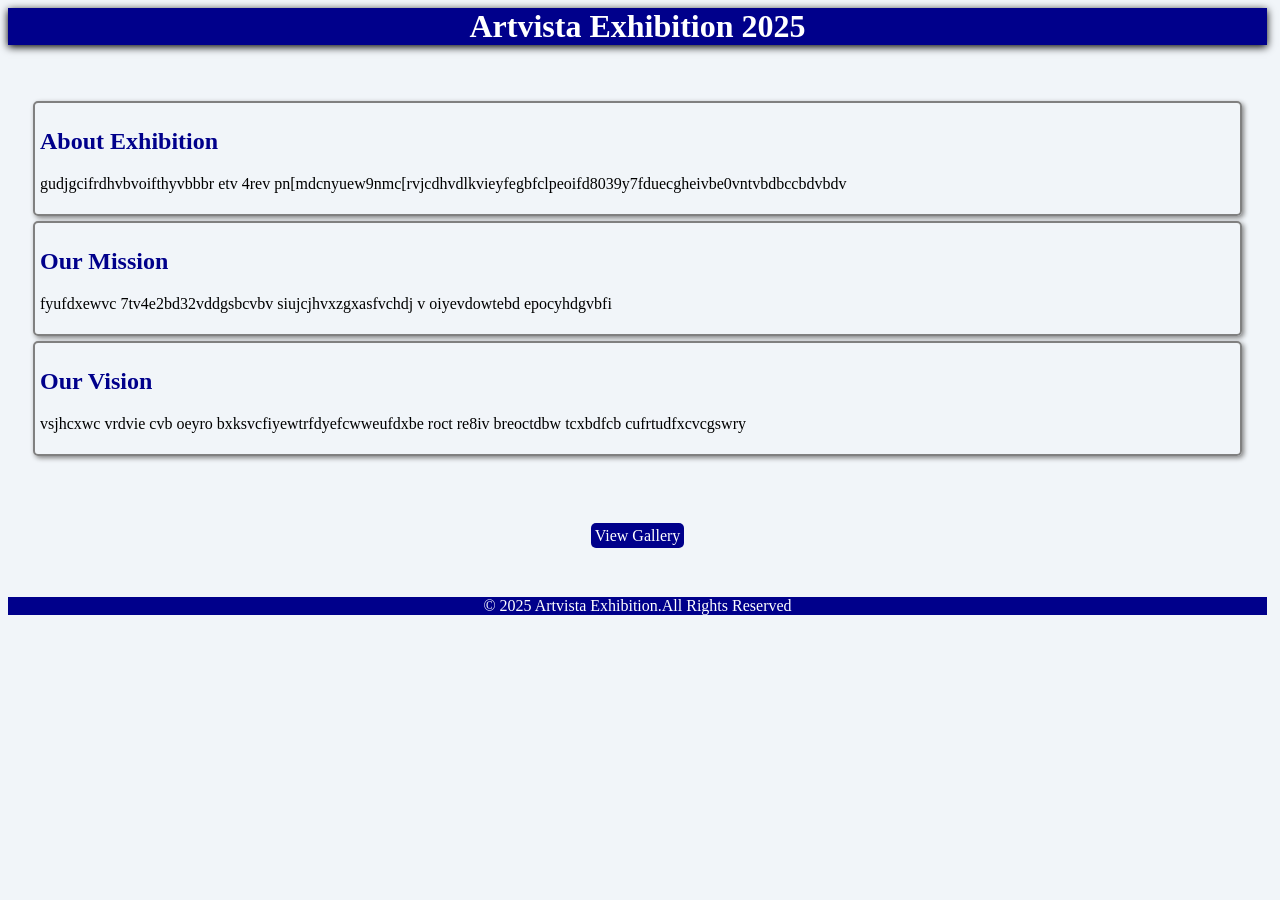
<file: Git Hub/practical 3/index.html>
<html>
<head>
<title>ICA Past paper</title><link rel="stylesheet" href="style.css">
</head>
<body>
<header>
<h1>Artvista Exhibition 2025</h1>
</header>
<main>

<div class="content">
<h2>About Exhibition</h2>
<p>gudjgcifrdhvbvoifthyvbbbr etv 4rev pn[mdcnyuew9nmc[rvjcdhvdlkvieyfegbfclpeoifd8039y7fduecgheivbe0vntvbdbccbdvbdv
</p> </div>


<div class="content">
<h2>Our Mission</h2>
<p>fyufdxewvc 7tv4e2bd32vddgsbcvbv siujcjhvxzgxasfvchdj v oiyevdowtebd epocyhdgvbfi</p></div>


<div class="content">
<h2>Our Vision</h2>
<p>vsjhcxwc vrdvie cvb oeyro bxksvcfiyewtrfdyefcwweufdxbe roct re8iv breoctdbw tcxbdfcb cufrtudfxcvcgswry</p></div>
</main><br><br>

<center><nav><a href="rashi.html">View Gallery</a></nav></center><br><br>

<footer><p>&copy; 2025 Artvista Exhibition.All Rights Reserved</p></footer>
</body>
</html>
</file>
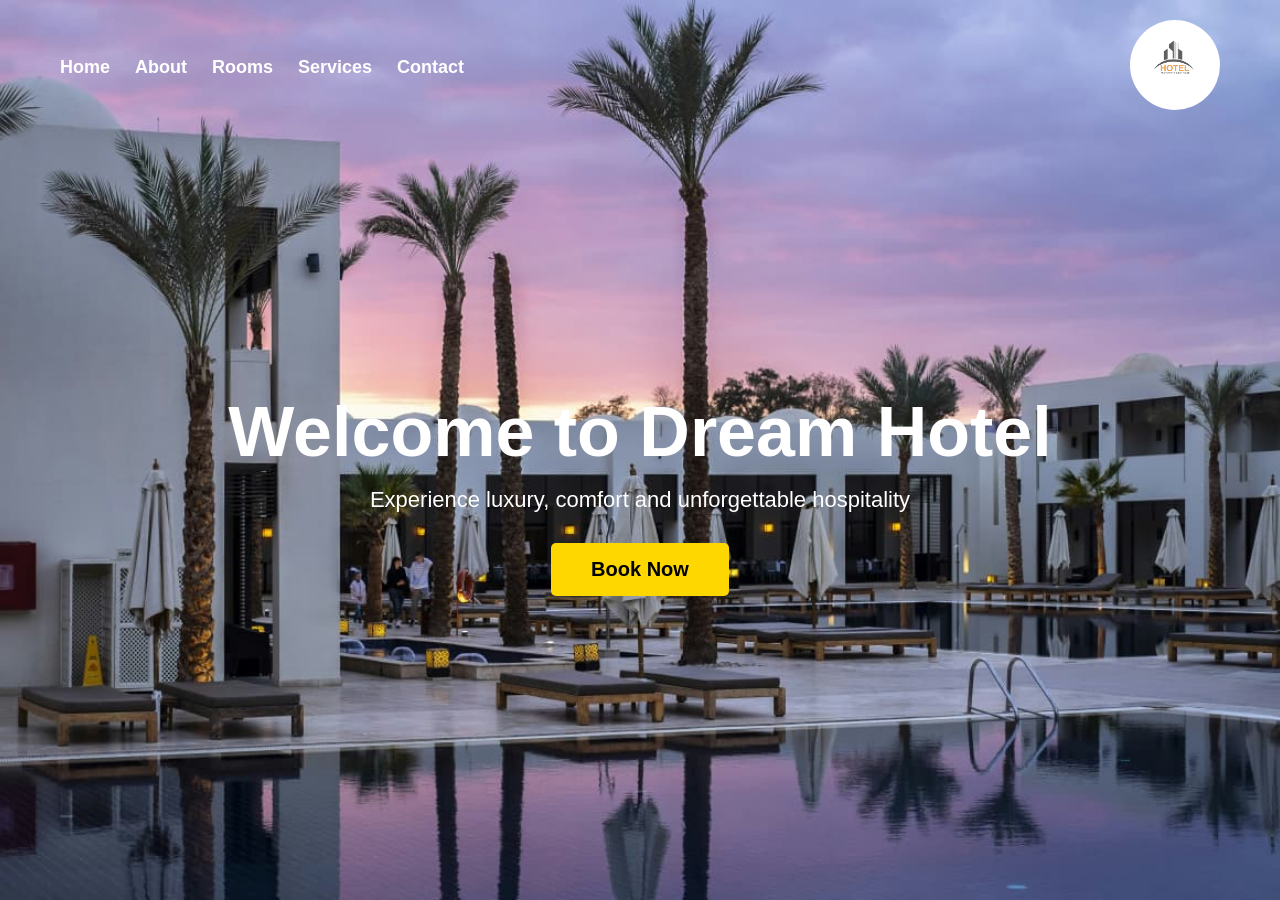
<file: Git Hub/practical 2/booking.html>
<!DOCTYPE html>
<html lang="en">
<head>
<meta charset="UTF-8">
<meta name="viewport" content="width=device-width, initial-scale=1.0">
<title>Dream Hotel</title>
<link rel="stylesheet" href="booking.css">

</head>

<body>

<header>

    <!-- Left Navigation -->
    <nav>
        <ul>
            <li><a href="#">Home</a></li>
            <li><a href="#">About</a></li>
            <li><a href="#">Rooms</a></li>
            <li><a href="#">Services</a></li>
            <li><a href="#">Contact</a></li>
        </ul>
    </nav>

    <!-- Right Logo -->
    <div class="logo">
        <img src="logo.jpeg" alt="Hotel Logo">
    </div>

</header>

<!-- Center Content -->
<div class="center">

    <h1>Welcome to Dream Hotel</h1>

    <p>Experience luxury, comfort and unforgettable hospitality</p>

    <a href="Hotel.html" class="btn">Book Now</a>

</div>

</body>
</html>
</file>
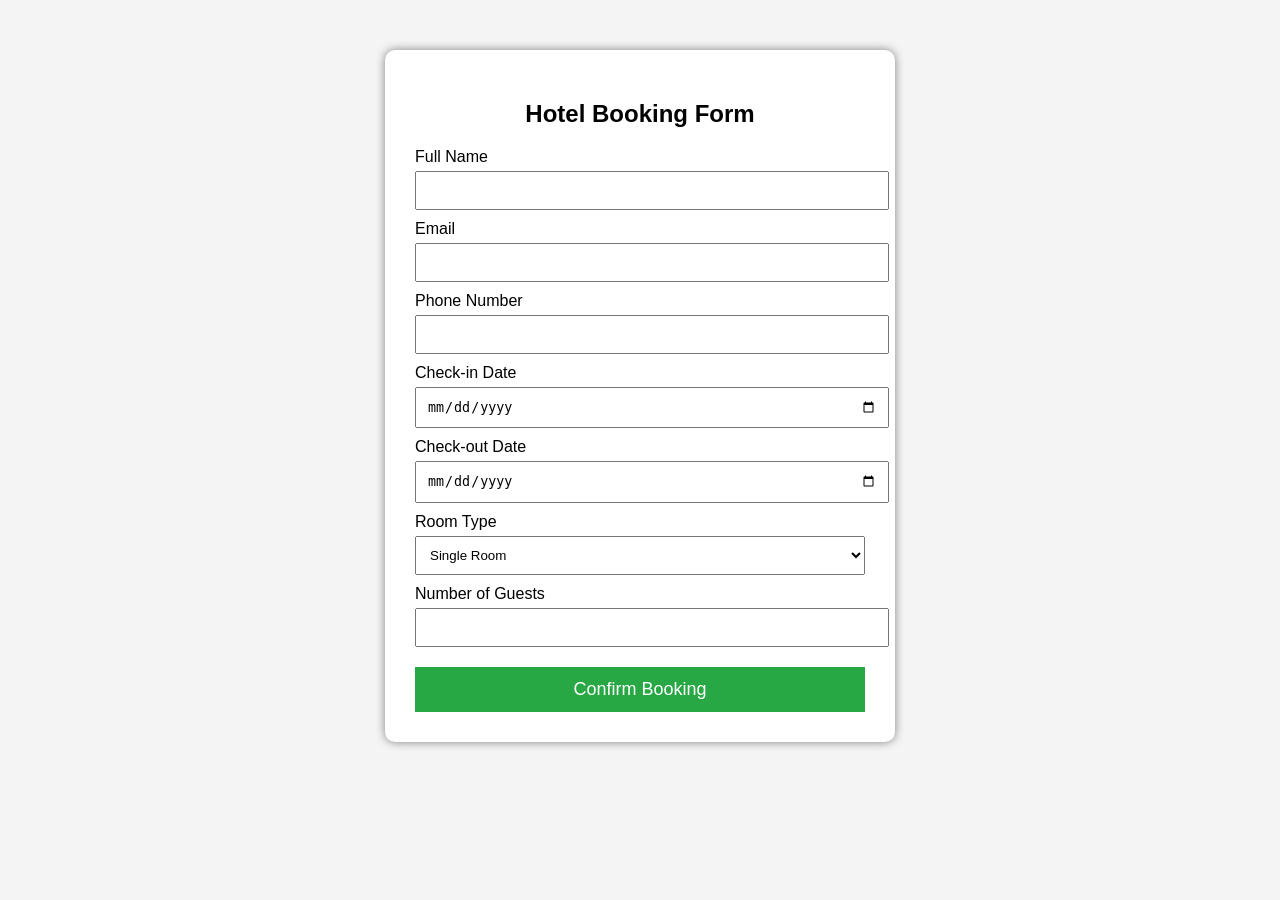
<file: Git Hub/practical 2/Hotel.html>
<!DOCTYPE html>
<html>
<head>
    <title>Hotel Booking Form</title>
	<link rel="stylesheet" href ="Hotel.css">
</head>

<body>

<div class="container">

    <h2>Hotel Booking Form</h2>

    <form>

        <label>Full Name</label>
        <input type="text" required>

        <label>Email</label>
        <input type="email" required>

        <label>Phone Number</label>
        <input type="tel" required>

        <label>Check-in Date</label>
        <input type="date" required>

        <label>Check-out Date</label>
        <input type="date" required>

        <label>Room Type</label>
        <select>
            <option>Single Room</option>
            <option>Double Room</option>
            <option>Suite Room</option>
        </select>

        <label>Number of Guests</label>
        <input type="number" min="1" required>

        <button type="submit">Confirm Booking</button>

    </form>

</div>

</body>
</html>
</file>
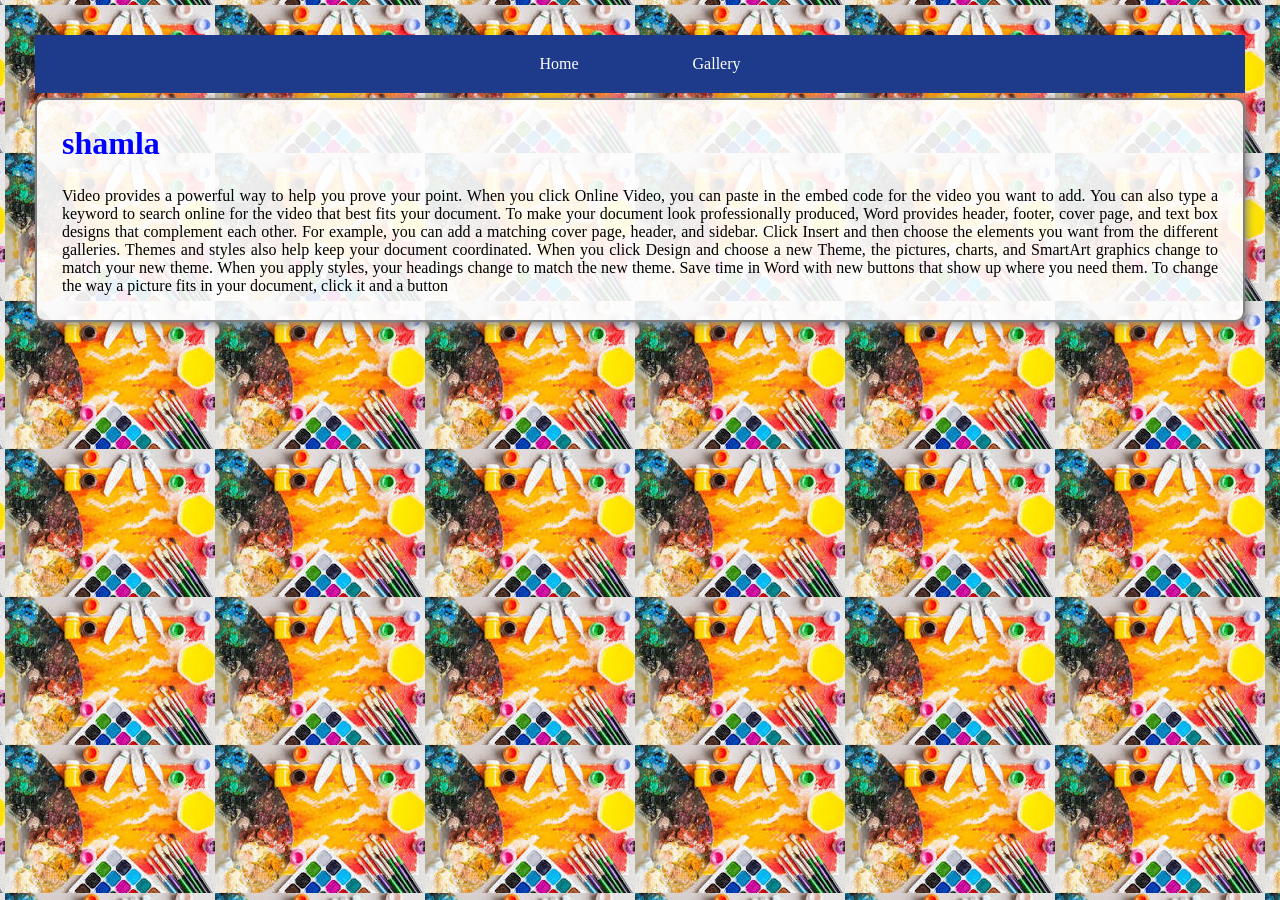
<file: Git Hub/practical 3/rashi.html>
<html>
<head>
<title>my first try</title>
<link rel="stylesheet" href="ha.css">
</head>
<body>
<nav>
<a href="index.html" >Home</a>
<a href="gallery.html">Gallery</a>
</nav>
<div class="box">
<h1> shamla</h1><!--this is the comment--!>
<p>Video provides a powerful way to help you prove your point. When you click Online Video, you can paste in the embed code for the video you want to add. You can also type a keyword to search online for the video that best fits your document.
To make your document look professionally produced, Word provides header, footer, cover page, and text box designs that complement each other. For example, you can add a matching cover page, header, and sidebar. Click Insert and then choose the elements you want from the different galleries.
Themes and styles also help keep your document coordinated. When you click Design and choose a new Theme, the pictures, charts, and SmartArt graphics change to match your new theme. When you apply styles, your headings change to match the new theme.
Save time in Word with new buttons that show up where you need them. To change the way a picture fits in your document, click it and a button </p></div>
</body>
</html>
</file>
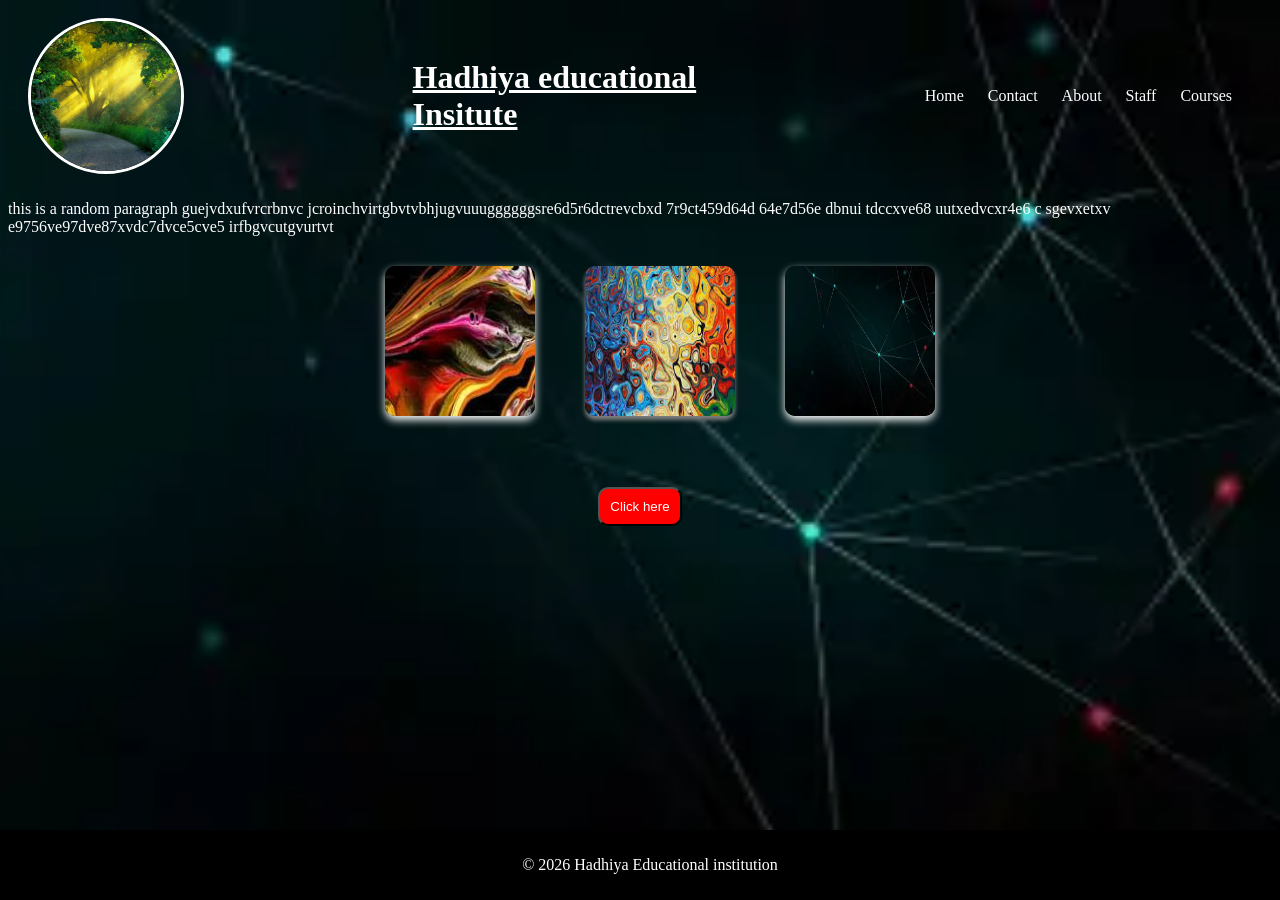
<file: Git Hub/practical 4/shai.html>
<html>
<head>
<title>just try</title><link rel="stylesheet" href="shai.css">
</head>
<body>
<div class="nav">
<img src="lam.jfif" class="logo">
<h1><u>Hadhiya educational<br>Insitute</u></h1>
<nav>
<ul>
<li><a href="#">Home</a></li>
<li><a href="#">Contact</a></li>
<li><a href="#">About</a></li>
<li><a href="#">Staff</a></li>
<li><a href="#">Courses</a></li>
</ul>
</nav>

</div>
<p>this is a random paragraph guejvdxufvrcrbnvc
jcroinchvirtgbvtvbhjugvuuuggggggsre6d5r6dctrevcbxd 7r9ct459d64d 64e7d56e dbnui tdccxve68 uutxedvcxr4e6 c sgevxetxv e9756ve97dve87xvdc7dvce5cve5 irfbgvcutgvurtvt</p>

<div class="gallery-container">
<img src="download.jfif" class="img1">
<img src="i.jfif" class="img2">
<img src="b.webp" class="img3">
</div><br><br>

<center><button>Click here</button></center>


<footer><p>&copy; 2026 Hadhiya Educational institution</p></footer>
</body>
</html>
</file>
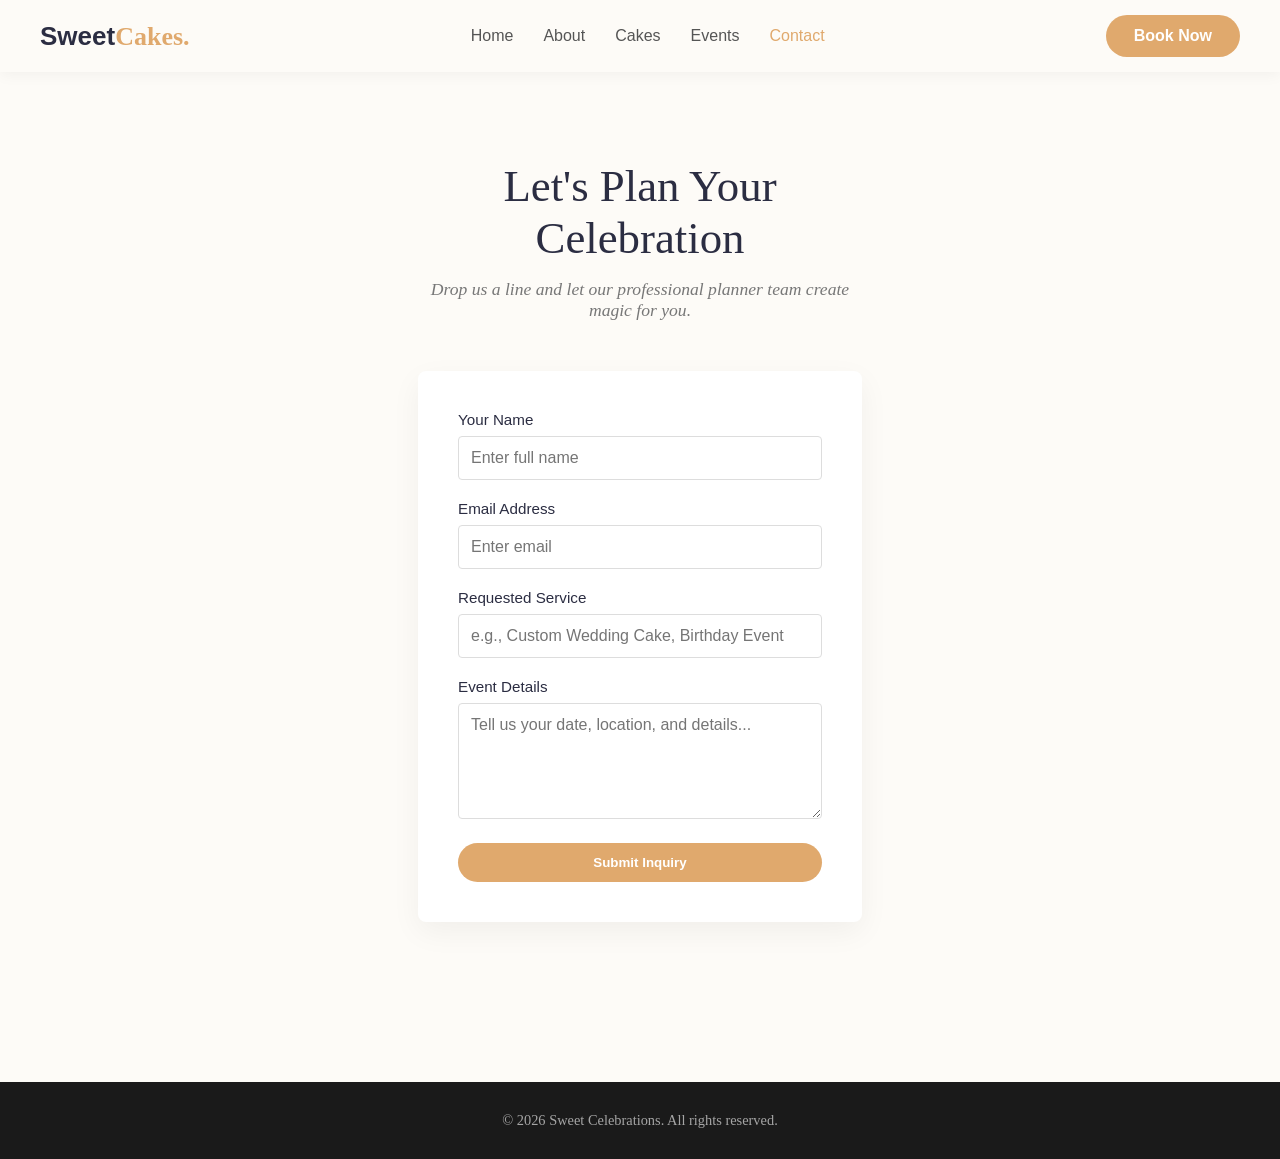
<file: Git Hub/Project01/Project 01/contact.html>
<!DOCTYPE html>
<html lang="en">
<head>
    <meta charset="UTF-8">
    <meta name="viewport" content="width=device-width, initial-scale=1.0">
    <title>Contact Us | Sweet Celebrations</title>
    <link rel="stylesheet" href="style.css">
</head>
<body>

    <nav class="navbar">
        <a href="index.html" class="logo">Sweet<b>Cakes.</b></a>
        <ul class="nav-links">
            <li><a href="index.html">Home</a></li>
            <li><a href="about.html">About</a></li>
            <li><a href="cakes.html">Cakes</a></li>
            <li><a href="events.html">Events</a></li>
            <li><a href="contact.html" class="active">Contact</a></li>
        </ul>
        <a href="contact.html" class="btn">Book Now</a>
    </nav>

    <section class="content-section" style="max-width: 700px; margin: 0 auto;">
        <h2>Let's Plan Your Celebration</h2>
        <p class="section-subtitle">Drop us a line and let our professional planner team create magic for you.</p>
        
        <form id="event-form" class="contact-form">
            <div class="form-group">
                <label for="name">Your Name</label>
                <input type="text" id="name" required placeholder="Enter full name">
            </div>
            <div class="form-group">
                <label for="email">Email Address</label>
                <input type="email" id="email" required placeholder="Enter email">
            </div>
            <div class="form-group">
                <label for="service">Requested Service</label>
                <input type="text" id="service" required placeholder="e.g., Custom Wedding Cake, Birthday Event">
            </div>
            <div class="form-group">
                <label for="message">Event Details</label>
                <textarea id="message" rows="5" required placeholder="Tell us your date, location, and details..."></textarea>
            </div>
            <button type="submit" class="btn" style="width: 100%;">Submit Inquiry</button>
        </form>
    </section>

    <footer><p>&copy; 2026 Sweet Celebrations. All rights reserved.</p></footer>
    <script src="script.js"></script>
</body>
</html>
</file>
<file: Git Hub/practical 3/style.css>
*{
box-sizing:border-box;}


body{
background-color:#F1F5F9;
padding-right:5px; 

}
h1{ border:20px;
background-color:darkblue;
color:white;
text-align:center;}
header{ position:sticky;top:0;box-shadow:0 2px 8px black;}

main{
padding:30px 20px;
margin:0 auto;
max-width:1500px;
flex:1;}	

.content{border:2px solid gray;
	border-radius:5px;
	padding:5px;
	margin:5px;
    box-shadow:2px 2px 5px gray;
	align:justify;}

	
h2{
	color:darkblue;}
	
a{padding:4px;
	background-color:darkblue;
	color:white;
	border-radius:5px;
	text-decoration:none;
	border:2px;
}
a:hover{color:yellow;}
footer{background-color:darkblue;
	position:sticky;
	bottom:0;
	text-align:center;
	color:white;}
</file>
<file: Git Hub/practical 2/booking.css>
*{
    margin:0;
    padding:0;
    box-sizing:border-box;
    font-family: Arial, sans-serif;
}

/* Background Image */
body{
    background:url("Hotel.jpeg") no-repeat center center/cover;
    height:100vh;
}

/* Top Navigation */
header{
    display:flex;
    justify-content:space-between;
    align-items:center;
    padding:20px 60px;
}

/* Left Nav */
nav ul{
    display:flex;
    list-style:none;
    gap:25px;
}

nav ul li a{
    text-decoration:none;
    color:white;
    font-size:18px;
    font-weight:bold;
}

nav ul li a:hover{
    color:gold;
}

/* Logo Right Side */
.logo img{
    width:90px;
    height:90px;
    border-radius:50%;
}

/* Center Content */
.center{
    height:80vh;
    display:flex;
    flex-direction:column;
    justify-content:center;
    align-items:center;
    text-align:center;
    color:white;
}

/* Heading */
.center h1{
    font-size:70px;
    font-weight:bold;
}

/* Caption */
.center p{
    font-size:22px;
    margin-top:15px;
    margin-bottom:30px;
}

/* Button */
.btn{
    padding:15px 40px;
    background:gold;
    color:black;
    text-decoration:none;
    font-size:20px;
    font-weight:bold;
    border-radius:5px;
    transition:0.3s;
}

.btn:hover{
    background:white;
}
</file>
<file: Git Hub/practical 2/Hotel.css>
body{
            font-family:Arial,sans-serif;
            background:#f4f4f4;
        }

        .container{
            width:450px;
            margin:50px auto;
            background:white;
            padding:30px;
            border-radius:10px;
            box-shadow:0 0 10px gray;
        }

        h2{
            text-align:center;
            margin-bottom:20px;
        }

        label{
            display:block;
            margin-top:10px;
        }

        input, select{
            width:100%;
            padding:10px;
            margin-top:5px;
        }

        button{
            width:100%;
            padding:12px;
            background:#28a745;
            color:white;
            border:none;
            margin-top:20px;
            font-size:18px;
            cursor:pointer;
        }

        button:hover{
            background:#218838;
        }
</file>
<file: Git Hub/practical 3/ha.css>
body{
	background-image:url("s.jfif");
	background-repeat:initial;
	
	
}





*{
	margin:5px;
	padding:10px;

}

nav
{background-color:#1E3A8A;
padding:20px;
margin:5px 5px;
text-align:center;
}

a{ color:white;
text-decoration:none;
padding:50px;
}
a:hover{
	color:yellow;
	padding:5px 10px;
}
h1{
color:blue;}
p{font-family:timesnewroman;}
ul{list-style:none;
padding:0;
margine:0;}

.box{padding:10px;
border:solid gray 2px;
background:rgb(255,255,255,0.9);
border-radius:10px;
box-shadow:2px 2px 10px gray;
text-align:justify;
}
</file>
<file: Git Hub/practical 4/shai.css>
ul{
    list-style:none;
	margin:0;
	padding:0;
}
a{
text-decoration:none;
color:white;
}
.nav ul li{
	display:inline;
	margin-right:20px;
}
.nav{
	display:flex;
	align-items:center;
	justify-content:space-between;
	padding:10px 20px;
}
h1{color:white;
text-align:justify;
}
	
.logo{
	height:150px;
	width:150px;
	border-radius:50%;
	overflow:hidden;
	border:3px solid white;
}
.logo img{
	height:100%;
	width:100%;
	object-fit:cover;
}

body{
	background-image:url("b.webp") ;
	background-size:cover;
	background-repeat:no-repeat;
	background-position:center;
}
	.img1{
		width:150px;
		height:150;
		border-radius:10px;
		box-shadow:0 4px 8px white;
		transition:box-shadow;
		cursor:pointer;
	}
		
		.img2{
		width:150px;
		height:150;
		border-radius:10px;
		box-shadow:0 4px 4px gray;
		transition:box-shadow;
		cursor:pointer;
		}
		
		.img3{
		width:150px;
		height:150;
		border-radius:10px;
		box-shadow:0 4px 8px white;
		transition:box-shadow;
		cursor:pointer;
}
		.gallery-container{
			display:flex;
			flex-direction:row;
			justify-content:center;
			gap:50px;
			padding:0 20px;
			margin:30px 0;
			width:100%;
}
footer{
background-color:black;
color:white;
text-align:center;
padding:10px;
width:100%;
position:fixed;
bottom:0;
left:0;
}
		
button{
color:white;
background-color:red;
border-radius:10px;
padding:10px;
margin:5px;
} 
p{
color:white;}
</file>
<file: Git Hub/Project01/Project 01/style.css>
/* Reset and Base Styles */
* {
    margin: 0;
    padding: 0;
    box-sizing: border-box;
    font-family: 'Playfair Display', 'Georgia', serif;
    scroll-behavior: smooth;
}

body {
    background-color: #fdfbf7; /* Soft Cream background */
    color: #2b2d42; /* Dark Charcoal text */
    overflow-x: hidden;
    padding-top: 80px; /* Leaves room for fixed navbar */
}

/* Navbar Style */
.navbar {
    display: flex;
    justify-content: space-between;
    align-items: center;
    padding: 15px 40px;
    position: fixed;
    width: 100%;
    top: 0;
    left: 0;
    z-index: 1000;
    background: rgba(253, 251, 247, 0.98);
    box-shadow: 0 2px 15px rgba(0,0,0,0.05);
}

.navbar .logo {
    font-size: 26px;
    font-weight: 700;
    color: #2b2d42;
    font-family: sans-serif;
    text-decoration: none;
}

.navbar .logo b {
	color: #e0a96d; 
	}

.nav-links {
    display: flex;
    list-style: none;
}

.nav-links li a {
    color: #555;
    text-decoration: none;
    margin: 0 15px;
    font-weight: 500;
    font-family: sans-serif;
    transition: color 0.3s;
}

.nav-links li a:hover, .nav-links li a.active {
	color: #e0a96d; 
	}

/* Buttons */
.btn {
    padding: 12px 28px;
    background: #e0a96d; 
    color: white;
    border: none;
    border-radius: 25px;
    cursor: pointer;
    font-weight: 600;
    font-family: sans-serif;
    text-decoration: none;
    display: inline-block;
    transition: transform 0.3s, background 0.3s, box-shadow 0.3s;
}
.btn:hover {
    background: #cc965c;
    transform: translateY(-2px);
    box-shadow: 0 5px 15px rgba(224, 169, 109, 0.4);
}

/* Hero Banners for Inner Pages */
.page-banner {
    background: linear-gradient(rgba(0,0,0,0.6), rgba(0,0,0,0.6)), url('https://images.unsplash.com/photo-1511795409834-ef04bbd61622?auto=format&fit=crop&w=1920&q=80') center/cover;
    height: 40vh;
    display: flex;
    flex-direction: column;
    justify-content: center;
    align-items: center;
    color: white;
    text-align: center;
    padding: 0 20px;
}

.page-banner h1 { 
font-size: 3.5rem; 
margin-bottom: 10px; 
font-weight: 400;
 }
 
.page-banner p { 
font-family: sans-serif;
 font-size: 1.1rem; 
 max-width: 600px; 
 font-weight: 300; 
 }

/* Home Hero with Video Background */
.hero {
    position: relative;
    height: 90vh;
    display: flex;
    align-items: center;
    justify-content: center;
    text-align: center;
    color: white;
    margin-top: -80px;
}
.hero-video {
    position: absolute; 
	top: 0; 
	left: 0; 
	width: 100%; 
	height: 100%;
	object-fit: cover;
	z-index: -1; 
	filter: brightness(45%);
}

.hero-content h1 { 
font-size: 4rem; 
margin-bottom: 15px; 
}

.hero-content p { 
font-size: 1.2rem;
 max-width: 650px; 
 margin: 0 auto 25px; 
 font-family: sans-serif; 
 font-weight: 300; 
 }

/* Layout Sections */
.content-section { 
padding: 80px 10%;
 text-align: center;
 }
 
.content-section h2 {
font-size: 2.8rem; 
margin-bottom: 15px; 
font-weight: 400; 
}


.section-subtitle {
	color: #777;
	font-style: italic; 
	margin-bottom: 50px; 
	font-size: 1.1rem;
	}

/* Grid Systems */
.grid-3 { 
display: grid; 
grid-template-columns: repeat(auto-fit, minmax(300px, 1fr));
 gap: 40px; 
 }
 
.grid-2 { display: grid; 
grid-template-columns: repeat(auto-fit, minmax(450px, 1fr)); 
gap: 50px; 
align-items: center; 
text-align: left; 
}

/* New Highlights Section Styling */
.highlights-section {
    display: flex;
    justify-content: center;
    gap: 30px;
    padding: 40px 10%;
    background-color: #fff;
    box-shadow: 0 5px 20px rgba(0,0,0,0.02);
    margin-top: -50px; /* இது Hero வீடியோவின் மேல் அழகாக மிதப்பது போல் காட்டும் */
    position: relative;
    z-index: 10;
    max-width: 1200px;
    margin-left: auto;
    margin-right: auto;
    border-radius: 8px;
}

.highlight-box {
    flex: 1;
    text-align: center;
    padding: 20px;
}

.highlight-box span {
    font-size: 2.5rem;
    display: block;
    margin-bottom: 10px;
}

.highlight-box h3 {
    font-size: 1.2rem;
    margin-bottom: 8px;
    font-family: sans-serif;
    color: #2b2d42;
}

.highlight-box p {
    font-size: 0.9rem;
    color: #777;
    font-family: sans-serif;
}

/* Responsive design for smaller screens */
@media (max-width: 768px) {
    .highlights-section {
        flex-direction: column;
        margin-top: 20px;
        padding: 20px;
    }
}
/* Cards Styling */
.card {
    background: white; 
	border-radius: 4px;
	overflow: hidden; 
	box-shadow: 0 10px 30px rgba(0,0,0,0.03);
	transition: transform 0.4s, box-shadow 0.4s;
}
.card:hover { 
transform: translateY(-8px);
 box-shadow: 0 20px 40px rgba(0,0,0,0.08);
 }
 
.card img { 
width: 100%;
 height: 300px;
 object-fit: cover;
 transition: transform 0.6s;
 }
 
.card:hover img { 
transform: scale(1.05); 
}

.card-info { padding: 25px; 
text-align: center;
 }
 
.card-info h3 { 
margin-bottom: 10px; 
font-size: 1.5rem; 
font-weight: 400; 
}

.card-info p { 
color: #666; 
font-size: 0.95rem; 
line-height: 1.6;
 font-family: sans-serif; }

/* About Page Specific Layout */
.about-img { 
width: 100%; 
border-radius: 4px;
 box-shadow: 0 10px 30px rgba(0,0,0,0.1);
 }
 
.about-text p { 
font-family: sans-serif; 
font-size: 1.05rem;
 line-height: 1.8;
color: #444; 
margin-bottom: 20px;
 }

/* Contact Form Styling */
.contact-form { 
background: white; 
padding: 40px; 
border-radius: 8px;
 box-shadow: 0 10px 30px rgba(0,0,0,0.05); 
 }
 
.form-group { 
margin-bottom: 20px; 
}

.form-group label { 
display: block; 
text-align: left;
 margin-bottom: 8px; 
font-family: sans-serif; 
font-weight: 500; 
font-size: 0.95rem; 
}

.form-group input,.form-group textarea {
    width: 100%;
	padding: 12px; 
	border:1px solid #ddd;
	border-radius: 4px;
	font-family: sans-serif; 
	font-size: 1rem; 
	outline: none; 
	transition: border 0.3s;
}

.form-group input:focus, .form-group textarea:focus {
	border-color: #e0a96d;
}

/* Footer */
footer { background: #1a1a1a; 
color: #a5a5a5; 
padding: 30px; 
text-align: center;
 font-size: 0.9rem; 
font-family: sans-serif;
 margin-top: 80px; 
 }

/* Animations */
.animate-text { 
animation: slideDown 1s ease-out forwards; 
}
@keyframes slideDown { from { opacity: 0; 
transform: translateY(-30px); 
}
 to { opacity: 1; 
transform: translateY(0);
 } }
</file>
